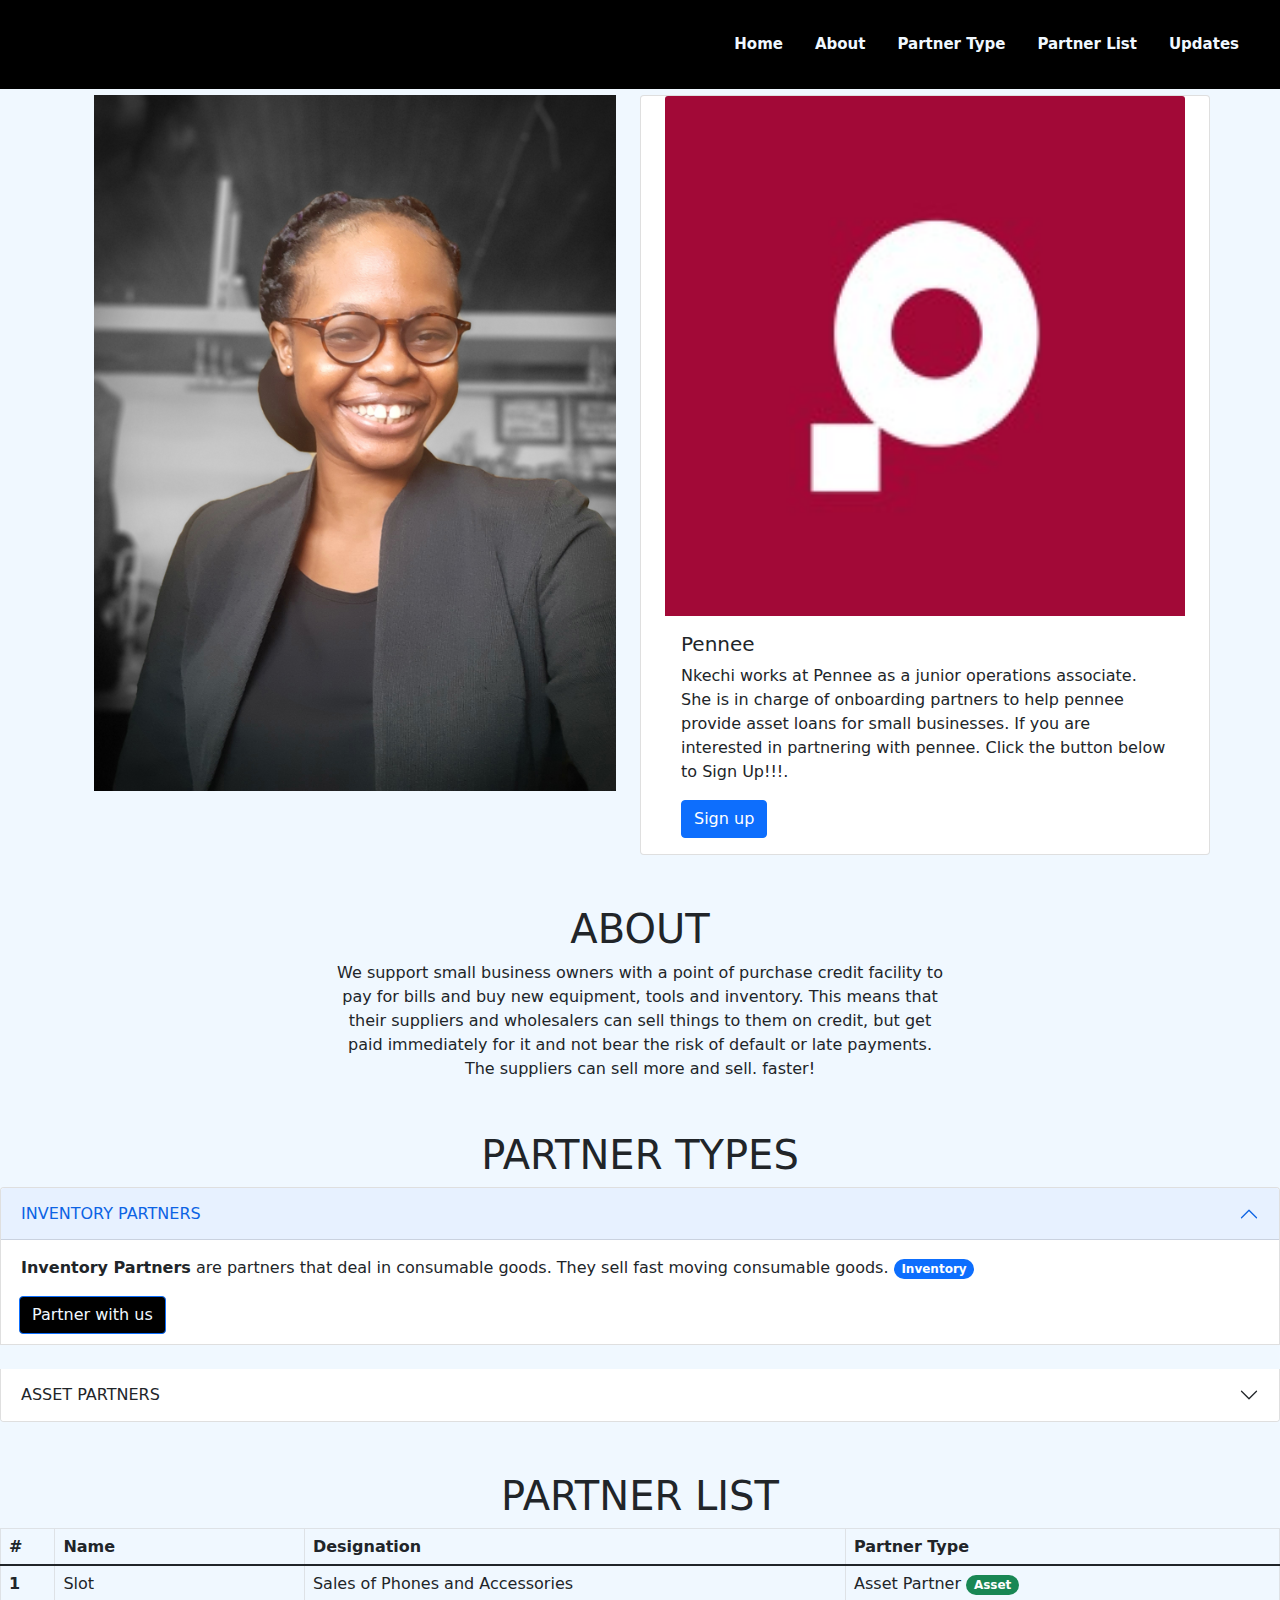
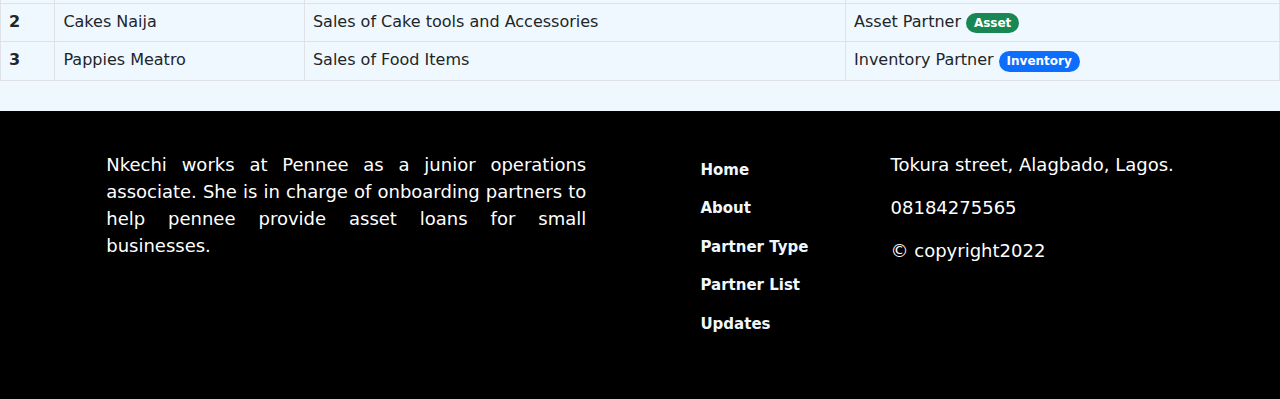
<file: practice/index.html>
<html lang="en">
<head>
    <meta charset="UTF-8">
    <meta http-equiv="X-UA-Compatible" content="IE=edge">
    <meta name="viewport" content="width=device-width, initial-scale=1.0">
    <title>Practice</title>
    <link rel="stylesheet" href="./bootstrap-5.1.3-dist/css/bootstrap.css">
    <link rel="stylesheet" href="./style.css">
    <link rel="stylesheet" href="https://pro.fontawesome.com/releases/v5.10.0/css/all.css" integrity="sha384-AYmEC3Yw5cVb3ZcuHtOA93w35dYTsvhLPVnYs9eStHfGJvOvKxVfELGroGkvsg+p" crossorigin="anonymous"/>
</head>
<body>
    <div class="menu">
    <ul class="nav justify-content-end">
        <li class="nav-item">
          <a class="nav-link" aria-current="page" href="#home">Home</a>
        </li>
        <li class="nav-item">
          <a class="nav-link" href="#about">About</a>
        </li>
        <li class="nav-item">
          <a class="nav-link" href="#partner-type">Partner Type</a>
        </li>
        <li class="nav-item">
          <a class="nav-link" href="#partner-list">Partner List</a>
        </li>
        <li class="nav-item">
          <a class="nav-link" href="./update.html">Updates</a>
        </li>
      </ul>
    </div>

      <div class="container home px-4 " id="home">
        <div class="row gx-5">
          <div class="col-sm-6 col-md-6 nk">
            <img src="./images/20211014_115421.jpg" alt="" class="nk">
          </div>
            <div class="card col" style="width: 5rem;">
                <img src="./images/image.png" class="card-img-top pennee" alt="...">
                <div class="card-body">
                  <h5 class="card-title">Pennee</h5>
                  <p class="card-text">Nkechi works at Pennee as a junior operations associate. She is in charge of onboarding partners to help pennee provide asset loans for small businesses. 
                      If you are interested in partnering with pennee. Click the button below to Sign Up!!!.
                  </p>
            <button type="button" class="btn btn-primary" data-bs-toggle="modal" data-bs-target="#staticBackdrop">
                Sign up
            </button>  

            <div class="modal fade" id="staticBackdrop" data-bs-backdrop="static" data-bs-keyboard="false" tabindex="-1" aria-labelledby="staticBackdropLabel" aria-hidden="true">
                 <div class="modal-dialog modal-lg modal-dialog-scrollable">
            <div class="modal-content">
            <div class="modal-header">
                 <h5 class="modal-title" id="staticBackdropLabel">Hello Mogul</h5>
                 <button type="button" class="btn-close" data-bs-dismiss="modal" aria-label="Close"></button>
            </div> 
             <div class="modal-body">
              <form action="" id="survey-form">
              <div class="business">
                <div>
                    <b><label for="name" id="name-label">Business Name</label></b><br>
                    <input type="text" id="name" placeholder="Enter your name" class="form-input" required>
                </div><br>
    
                <div>
                    <b><label for="email" id="email-label">Business Email</label><br></b>
                    <input type="email" id="email" placeholder="Enter your email"class="form-input" required>
                </div><br>
    
                <div>
                    <b><label for="number" id="number-label">Business Age</label><br></b>
                    <input type="number" id="number" placeholder="Age" name="age" min="1" max="10" class="form-input">
                </div><br>
              </div>

                <div>
                    <b><p>Which option best describes your business?</p></b>
                    <select name="role" id="dropdown" class="form-input">
                        <b><option disabled selected value="">Select business type</option></b>
                        <option value="Packaging">Packaging</option>
                        <option value="Branding">Branding</option>
                        <option value="FMCG">FMCG</option>
                        <option value="Fashion">Fashion</option>
                        <option value="other">Other</option>
                    </select>
                </div><br>
    
                
                    <b><p>Would you recommend Pennee to your customers?</p></b>
                    <div  id="radio">
                    <label for="">
                        <input type="radio" value="Definitely" name="recommend" checked>
                        Definitely
                    </label>
    
                    <label for="">
                        <input type="radio" value="Maybe" name="recommend">
                        Maybe
                    </label>
    
                    <label for="">
                        <input type="radio" value="not-sure" name="recommend">
                        Not sure
                    </label>
                </div><br>
    
                
                    <b><p>What would you like to see improved?</p></b>
                    <div id="checkbox">
                    <label for="">
                        <input type="checkbox" value="Customer Service" name="improve">
                        Customer Service
                    </label>
    
                    <label for="">
                        <input type="checkbox" value="App Features" name="improve">
                        App Features
                    </label>
    
                    <label for="">
                        <input type="checkbox" value="Dashboard Features" name="improve">
                        Dashboard Features
                    </label>
    
                    <label for="">
                        <input type="checkbox" value="Withdrawal time" name="improve">
                        Withdrawal time
                    </label>
    
                    <label for="">
                        <input type="checkbox" value="Partner Referral System" name="improve">
                        Partner Referral System
                    </label>
    
                    <label for="">
                        <input type="checkbox" value="Others" name="improve">
                        Others
                    </label>
                </div><br>
    
                <div class="comment">
                    <b><p>Any comments or suggestions?</p></b>
                    <label for="comments">
                        <textarea name="comment" id="comments" cols="30" rows="10"
                        placeholder="Enter your comments here...." class="form-input"></textarea>
                    </label>
                </div><br>

              <div class="modal-footer">
                    <button type="button" class="btn btn-secondary" data-bs-dismiss="modal">Close</button>
                    <button type="submit" class="btn btn-primary">Submit</button>
                      </div>


              </form>
             </div>       

         </div>
       </div>
        </div>
        </div>
         </div>
        </div>
      </div>

      <section class="about container" id="about">
          <h1>ABOUT</h1>
          <p>
            We support small business owners with a point of purchase credit facility to pay for bills and buy new equipment, tools and inventory.
            This means that their suppliers and wholesalers can sell things to them on credit, but get paid
            immediately for it and not bear the risk of default or late payments. The suppliers can sell more and sell. faster!
        </p>
      </section>

      <div id="partner-type">
      <h1>PARTNER TYPES</h1>
      <div class="accordion" id="accordionPanelsStayOpenExample">
        <div class="accordion-item">
          <h2 class="accordion-header" id="panelsStayOpen-headingOne">
            <button class="accordion-button" type="button" data-bs-toggle="collapse" data-bs-target="#panelsStayOpen-collapseOne" aria-expanded="true" aria-controls="panelsStayOpen-collapseOne">
              INVENTORY PARTNERS
            </button>
          </h2>
          <div id="panelsStayOpen-collapseOne" class="accordion-collapse collapse show" aria-labelledby="panelsStayOpen-headingOne">
            <div class="accordion-body">
              <strong>Inventory Partners</strong> are partners that deal in consumable goods. They sell fast moving consumable goods. <span class="badge rounded-pill bg-primary">Inventory</span>
            </div>
            <div id="liveAlertPlaceholder"></div>
                <button type="button" class="btn btn-primary ptn" id="liveAlertBtn">Partner with us</button>
          </div>
        </div>
        <br>
        <div class="accordion-item">
          <h2 class="accordion-header" id="panelsStayOpen-headingTwo">
            <button class="accordion-button collapsed" type="button" data-bs-toggle="collapse" data-bs-target="#panelsStayOpen-collapseTwo" aria-expanded="false" aria-controls="panelsStayOpen-collapseTwo">
              ASSET PARTNERS
            </button>
          </h2>
          <div id="panelsStayOpen-collapseTwo" class="accordion-collapse collapse" aria-labelledby="panelsStayOpen-headingTwo">
            <div class="accordion-body">
              <strong>Asset Partners</strong> are partners that sell equipments and goods that improve productivity of the merchant overtime. <span class="badge rounded-pill bg-success">Asset</span>
            </div>
            <div id="liveAlertPlaceholder"></div>
                <button type="button" class="btn btn-primary ptn" id="liveAlertBtn">Partner with us</button>
          </div>
          </div>
        </div>
      </div>
    </div>

    <div id="partner-list">
      <h1>PARTNER LIST</h1>
      <table class="table table-bordered">
        <thead>
          <tr>
            <th scope="col">#</th>
            <th scope="col">Name</th>
            <th scope="col">Designation</th>
            <th scope="col">Partner Type</th>
          </tr>
        </thead>
        <tbody>
          <tr>
            <th scope="row">1</th>
            <td>Slot</td>
            <td>Sales of Phones and Accessories</td>
            <td>Asset Partner <span class="badge rounded-pill bg-success">Asset</span></td>
          </tr>
          <tr>
            <th scope="row">2</th>
            <td>Cakes Naija</td>
            <td>Sales of Cake tools and Accessories</td>
            <td>Asset Partner <span class="badge rounded-pill bg-success">Asset</span></td>
          </tr>
          <tr>
            <th scope="row">3</th>
            <td>Pappies Meatro</td>
            <td>Sales of Food Items</td>
            <td>Inventory Partner <span class="badge rounded-pill bg-primary">Inventory</span></td>
          </tr>
        </tbody>
      </table>
    </div>

    <footer>
      <div class="abtme">
        <p>Nkechi works at Pennee as a junior operations associate. She is in charge of onboarding partners to help pennee provide asset loans for small businesses.</p>
      </div>

      <div class="flinks">
        <ul>
          <li class="nav-item">
            <a class="nav-link" aria-current="page" href="#home">Home</a>
          </li>
          <li class="nav-item">
            <a class="nav-link" href="#about">About</a>
          </li>
          <li class="nav-item">
            <a class="nav-link" href="#partner-type">Partner Type</a>
          </li>
          <li class="nav-item">
            <a class="nav-link" href="#partner-list">Partner List</a>
          </li>
          <li class="nav-item">
            <a class="nav-link" href="#updates">Updates</a>
          </li>
        </ul>
      </div>

      <div class="contacts">
        <p>Tokura street, Alagbado, Lagos.</p>
        <p>08184275565</p>
        <p>&copy copyright2022</p>
      </div>
    </footer>
</body>
    <script src="./bootstrap-5.1.3-dist/js/bootstrap.js"></script>
    <script src="./app.js"></script>
</html>
</file>
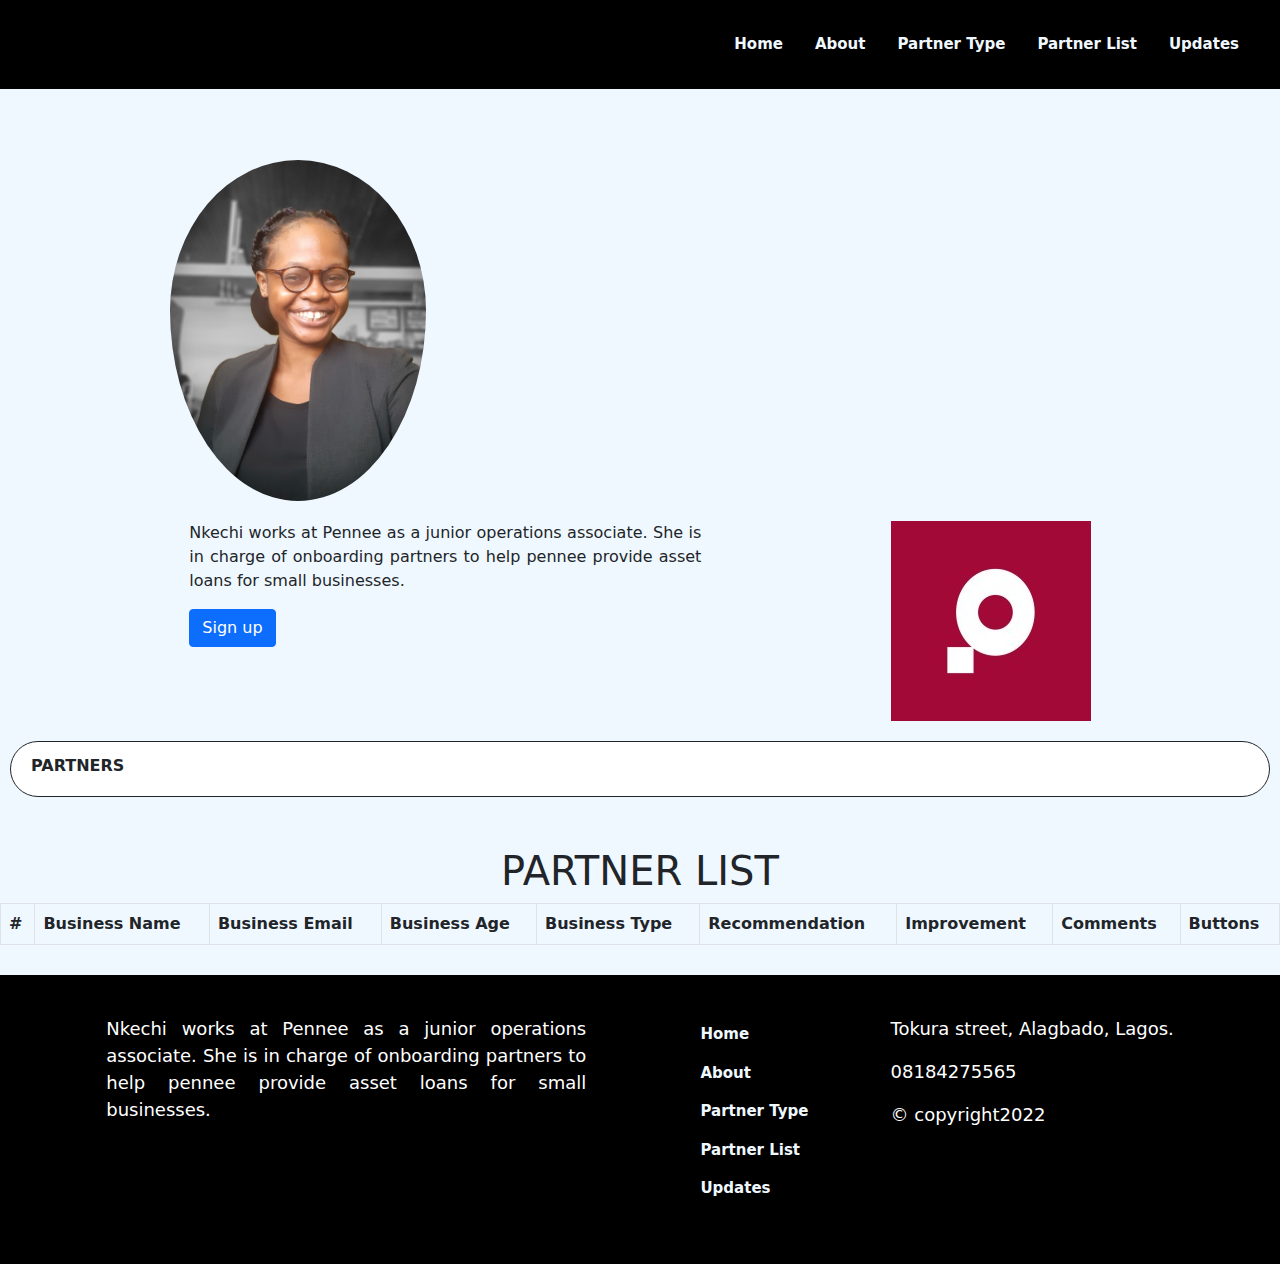
<file: practice/update.html>
<!DOCTYPE html>
<html lang="en">
<head>
    <meta charset="UTF-8">
    <meta http-equiv="X-UA-Compatible" content="IE=edge">
    <meta name="viewport" content="width=device-width, initial-scale=1.0">
    <title>Updates</title>
    <link rel="stylesheet" href="./bootstrap-5.1.3-dist/css/bootstrap.css">
    <link rel="stylesheet" href="./style.css">
    <link rel="stylesheet" href="https://pro.fontawesome.com/releases/v5.10.0/css/all.css" integrity="sha384-AYmEC3Yw5cVb3ZcuHtOA93w35dYTsvhLPVnYs9eStHfGJvOvKxVfELGroGkvsg+p" crossorigin="anonymous"/>
</head>
<body>
    <div class="menu">
        <ul class="nav justify-content-end">
            <li class="nav-item">
              <a class="nav-link" aria-current="page" href="./index.html">Home</a>
            </li>
            <li class="nav-item">
              <a class="nav-link" href="./index.html">About</a>
            </li>
            <li class="nav-item">
              <a class="nav-link" href="./index.html">Partner Type</a>
            </li>
            <li class="nav-item">
              <a class="nav-link" href="./index.html">Partner List</a>
            </li>
            <li class="nav-item">
              <a class="nav-link" href="#updates">Updates</a>
            </li>
          </ul>
    </div>

    <div class="portrait" id="updates">
        <img src="./images/20211014_115421.jpg" alt="">
      </div>
  
      <div class="aboutlogo">
        <div class="abt-text">
          <p>Nkechi works at Pennee as a junior operations associate. She is in charge of onboarding partners to help pennee provide asset loans for small businesses.</p>
          <button type="button" class="btn btn-primary" data-bs-toggle="modal" data-bs-target="#staticBackdrop">
            Sign up
        </button>  

        <div class="modal fade" id="staticBackdrop" data-bs-backdrop="static" data-bs-keyboard="false" tabindex="-1" aria-labelledby="staticBackdropLabel" aria-hidden="true">
             <div class="modal-dialog modal-lg modal-dialog-scrollable">
        <div class="modal-content">
        <div class="modal-header">
             <h5 class="modal-title" id="staticBackdropLabel">Hello Mogul</h5>
             <button type="button" class="btn-close" data-bs-dismiss="modal" aria-label="Close"></button>
        </div> 
         <div class="modal-body">
          <form action="" id="survey-form">
          <div class="business">
            <div>
                <b><label for="name" id="name-label">Business Name</label></b><br>
                <input type="text" id="name" placeholder="Enter your name" class="form-input" required>
            </div><br>

            <div>
                <b><label for="email" id="email-label">Business Email</label><br></b>
                <input type="email" id="email" placeholder="Enter your email"class="form-input" required>
            </div><br>

            <div>
                <b><label for="number" id="number-label">Business Age</label><br></b>
                <input type="number" id="number" placeholder="Age" name="age" min="1" max="10" class="form-input">
            </div><br>
          </div>

            <div>
                <b><p>Which option best describes your business?</p></b>
                <select name="role" id="dropdown" class="form-input">
                    <b><option disabled selected value="">Select business type</option></b>
                    <option value="Packaging">Packaging</option>
                    <option value="Branding">Branding</option>
                    <option value="FMCG">FMCG</option>
                    <option value="Fashion">Fashion</option>
                    <option value="other">Other</option>
                </select>
            </div><br>

            
                <b><p>Would you recommend Pennee to your customers?</p></b>
                <div  id="radio">
                <label for="">
                    <input type="radio" value="Definitely" name="recommend" checked>
                    Definitely
                </label>

                <label for="">
                    <input type="radio" value="Maybe" name="recommend">
                    Maybe
                </label>

                <label for="">
                    <input type="radio" value="not-sure" name="recommend">
                    Not sure
                </label>
            </div><br>

            
                <b><p>What would you like to see improved?</p></b>
                <div id="checkbox">
                <label for="">
                    <input type="checkbox" value="Customer Service" name="improve">
                    Customer Service
                </label>

                <label for="">
                    <input type="checkbox" value="App Features" name="improve">
                    App Features
                </label>

                <label for="">
                    <input type="checkbox" value="Dashboard Features" name="improve">
                    Dashboard Features
                </label>

                <label for="">
                    <input type="checkbox" value="Withdrawal time" name="improve">
                    Withdrawal time
                </label>

                <label for="">
                    <input type="checkbox" value="Partner Referral System" name="improve">
                    Partner Referral System
                </label>

                <label for="">
                    <input type="checkbox" value="Others" name="improve">
                    Others
                </label>
            </div><br>

            <div class="comment">
                <b><p>Any comments or suggestions?</p></b>
                <label for="comments">
                    <textarea name="comment" id="comments" cols="30" rows="10"
                    placeholder="Enter your comments here...." class="form-input"></textarea>
                </label>
            </div><br>

          <div class="modal-footer">
                <button type="button" class="btn btn-secondary" data-bs-dismiss="modal">Close</button>
                <button type="submit" class="btn btn-primary">Submit</button>
                  </div>
          </form>
         </div>     
     </div>
   </div>
    </div>
        </div>
        <div class="img-text">
          <img src="./images/image.png" alt="">
        </div>
      </div>
  
      <div class="partner">
        <p>PARTNERS</p>
        <i class="fas fa-angle-down"></i>
      </div>
  
      <div class="ptncontent">
        <strong>Inventory Partners</strong> are partners that deal in consumable goods. They sell fast moving consumable goods. <span class="badge rounded-pill bg-primary">Inventory</span>
        <br>
        <strong>Asset Partners</strong> are partners that sell equipments and goods that improve productivity of the merchant overtime. <span class="badge rounded-pill bg-success">Asset</span>
      </div>


      <div id="partner-list">
        <h1>PARTNER LIST</h1>
        <table class="table table-bordered">
          <thead>
            <tr>
              <th scope="col">#</th>
              <th scope="col">Business Name</th>
              <th scope="col">Business Email</th>
              <th scope="col">Business Age</th>
              <th scope="col">Business Type</th>
              <th scope="col">Recommendation</th>
              <th scope="col">Improvement</th>
              <th scope="col">Comments</th>
              <th scope="col">Buttons</th>
            </tr>
          </thead>
      </table>
      </div>

      <footer>
        <div class="abtme">
          <p>Nkechi works at Pennee as a junior operations associate. She is in charge of onboarding partners to help pennee provide asset loans for small businesses.</p>
        </div>
  
        <div class="flinks">
          <ul>
            <li class="nav-item">
              <a class="nav-link" aria-current="page" href="#home">Home</a>
            </li>
            <li class="nav-item">
              <a class="nav-link" href="#about">About</a>
            </li>
            <li class="nav-item">
              <a class="nav-link" href="#partner-type">Partner Type</a>
            </li>
            <li class="nav-item">
              <a class="nav-link" href="#partner-list">Partner List</a>
            </li>
            <li class="nav-item">
              <a class="nav-link" href="#updates">Updates</a>
            </li>
          </ul>
        </div>
  
        <div class="contacts">
          <p>Tokura street, Alagbado, Lagos.</p>
          <p>08184275565</p>
          <p>&copy copyright2022</p>
        </div>
      </footer>
</body>
<script src="./bootstrap-5.1.3-dist/js/bootstrap.js"></script>
<script src="./accordion.js"></script>
<!-- <script src="./appclass.js"></script> -->
<script src="./app.js"></script>
</html>
</file>
<file: practice/style.css>
body{
    background-color: aliceblue;
}

.nk {
    max-width: 100%;
    height: 100%;
}

.home{

    padding-top: 95px;

}

.ptn{
    margin-bottom: 10px;
    margin-left: 18px;
    color: aliceblue;
    background-color: black;
}

.menu{
    position: fixed;
    right: 0;
    left: 0;
    background-color: black;
    z-index: 1;
    padding: 25px;
}

.nav-link{
    color: aliceblue;
    font-weight: bold;
    font-size: 15px;
}

h1{
    text-align: center;
    margin-top: 50px;
}

.about{
    margin-top: 30px;
    width: 50%;
    text-align: center;
}

#partner-list{
    margin-bottom: 30px;
}

footer{
    display: flex;
    justify-content: space-evenly;
    background-color: black;
    color: white;
    font-size: 18px;
    font-weight: 200;
    padding-top: 10px;
    padding: 40px;
    margin-top: 20px;
}

.portrait img{
    max-width: 20%;
    height: 50%;
    border-radius:50%;
    margin-left: 170px;
    margin-bottom: 20px;
    margin-top: 120px;
    padding-top: 40px;
}

.aboutlogo{
    display: flex;
    justify-content: space-evenly;
    margin-bottom: 20px;
}

.abt-text{
    width: 40%;
    text-align: justify;
}

.img-text img{
    max-width: 100%;
    height: auto;
}

li{
    list-style: none;
}

.abtme{
    width: 40%;
    text-align: justify;
}

.partner{
    display: flex;
    justify-content: space-between;
    border: 1px solid;
    background-color: white;
    padding: 2px 20px;
    cursor: pointer;;
    border-radius: 50px;
    font-weight: bold;
    margin: 10px;
}

.partner p{
    margin-top: 10px;
}

i{
    margin-top: 15px;
}

.ptncontent{
    display: none;
    margin-bottom: 20px;
    background-color: white;
    padding: 25px;
}

form{
    display: block;
    background: aliceblue;
    padding: 10px;
    border-radius: 0.25rem;
}

.modal-header h5{
    margin-left: 10px;
    font-weight: bold;
}

input{
    border-radius: 10px;
    padding: 10px;
}

textarea{
    border-radius: 10px;
}

.comment label{
    display: flex;

}

#checkbox label{
    display: block;
}

#radio label{
    display: block;
}

.form-input{
    display: block;
    width: 100%;
}

#submit{
    background-color: skyblue;
    color: white;
    font-size: 16px;
    padding: 5px;
    border-radius: 0.25rem;
}

#comments {
    min-height: 120px;
    width: 100%;
    padding: 0.625rem;
    resize: vertical;
}

#dropdown{
    padding: 10px;
    border-radius: 10px;
    cursor: pointer;
    padding-left: 10px;
}

.buttons{
    margin-left: 5px;

}

@media (min-width: 200px) and (max-width: 800px) {
    .portrait img{
        max-width: 40%;
        height: 100%;
        border-radius:50%;
        margin-left: 50px;
        margin-bottom: 20px;
        margin-top: 120px;
        padding-top: 40px;
    }

    .nk img{
        margin-top: 20px;
        padding-top: 20px;
    }
}

@media (min-width: 801px) and (max-width: 1100px) {
    .portrait img{
        max-width: 30%;
        height: 100%;
        border-radius:50%;
        margin-left: 120px;
        margin-bottom: 20px;
        margin-top: 120px;
        padding-top: 40px;
    }
}
</file>
